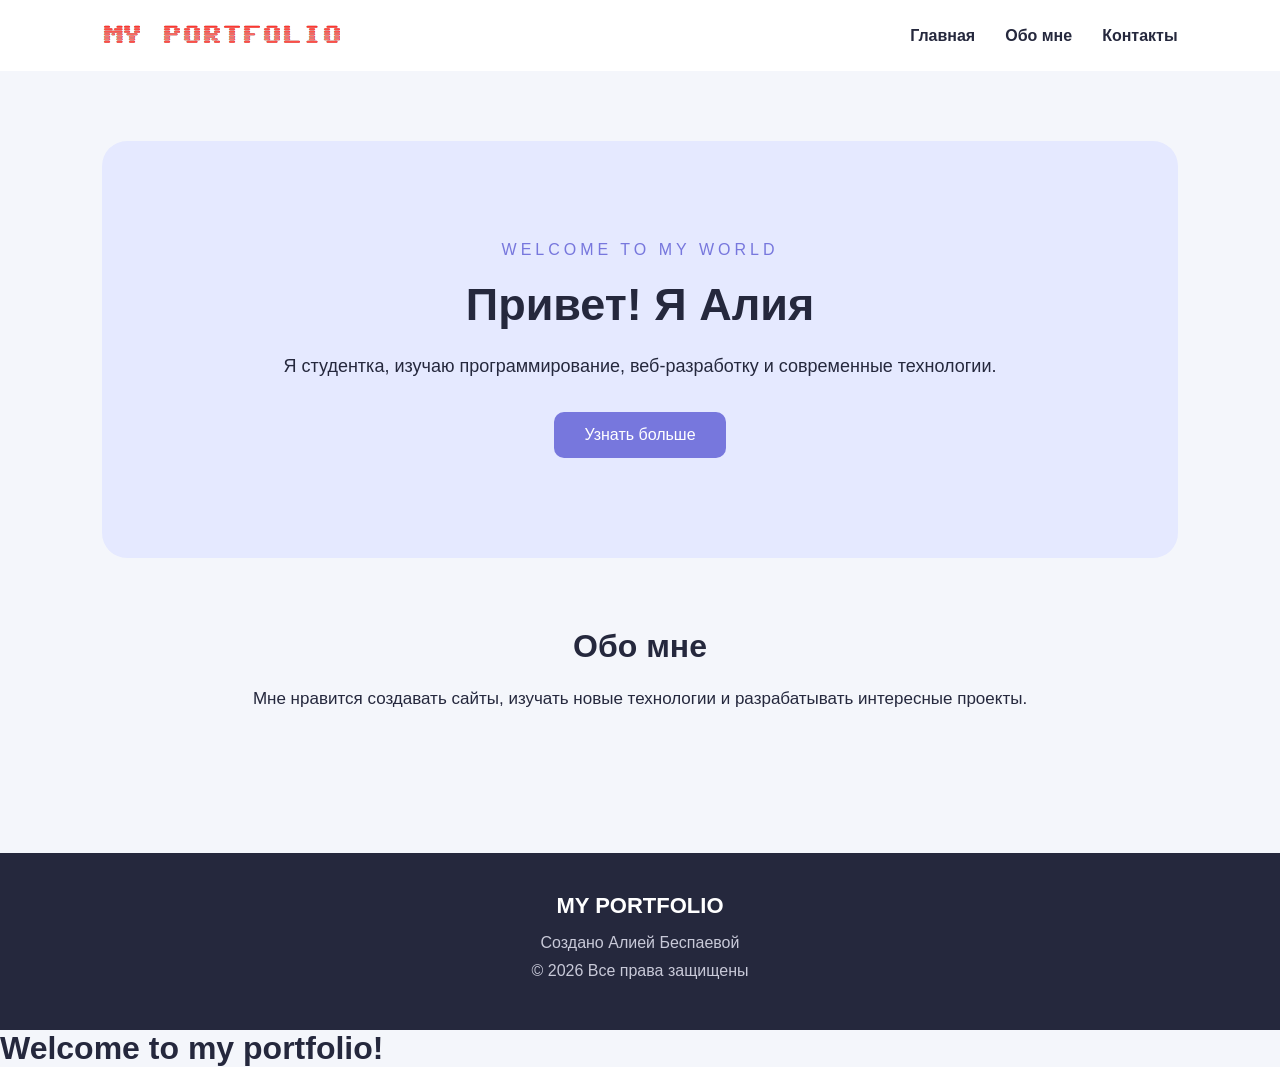
<file: index.html>
<!DOCTYPE html>
<html lang="ru">
<head>
   
    <meta charset="UTF-8">
    <meta name="viewport" content="width=device-width, initial-scale=1.0">
    <title>My Portfolio</title>
    <link rel="stylesheet" href="assets/css/style.css"> 
    <link rel="preconnect" href="https://fonts.googleapis.com">
<link rel="preconnect" href="https://fonts.gstatic.com" crossorigin>
<link href="https://fonts.googleapis.com/css2?family=Sixtyfour+Convergence&display=swap" rel="stylesheet">
</head>
<body>
<header class="header">
    <div class="logo">MY PORTFOLIO</div>

    <nav class="navigation">
        <a href="#home">Главная</a>
        <a href="#about">Обо мне</a>
        <a href="#contacts">Контакты</a>
    </nav>
</header>
<main id="home" class="main">

    <section class="hero">
        <p class="subtitle">WELCOME TO MY WORLD</p>

        <h1>Привет! Я Алия</h1>

        <p class="description">
            Я студентка, изучаю программирование,
            веб-разработку и современные технологии.
        </p>

        <a href="#about" class="button">Узнать больше</a>
    </section>

    <section id="about" class="about">
        <h2>Обо мне</h2>

        <p>
            Мне нравится создавать сайты, изучать новые технологии
            и разрабатывать интересные проекты.
        </p>
    </section>

</main>
<footer id="contacts" class="footer">

    <h3>MY PORTFOLIO</h3>

    <p>Создано Алией Беспаевой</p>

    <p>© 2026 Все права защищены</p>

</footer>
    <h1>Welcome to my portfolio!</h1>
<script src="assets/js/main.js"></script>
</body>
</html>
</file>
<file: assets/css/style.css>
:root {
    box-sizing: border-box;
    font-size: 16px;
}

* {
    padding: 0;
    margin: 0;
    box-sizing: inherit;
}
body {
    font-family: Arial, sans-serif;
    background-color: #f4f6fb;
    color: #25283d;
}

.header {
    display: flex;
    justify-content: space-between;
    align-items: center;
    padding: 25px 8%;
    background-color: #ffffff;
}

.logo {
    font-family: "Sixtyfour Convergence", sans-serif;
    font-size: 20px;
}

.navigation {
    display: flex;
    gap: 30px;
}

.navigation a {
    text-decoration: none;
    color: #25283d;
    font-weight: bold;
}

.navigation a:hover {
    color: #7777dd;
}
.main {
    padding: 70px 8%;
}

.hero {
    text-align: center;
    padding: 100px 20px;
    background-color: #e5e9ff;
    border-radius: 25px;
}

.subtitle {
    color: #7777dd;
    letter-spacing: 4px;
    margin-bottom: 20px;
}

.hero h1 {
    font-size: 45px;
    margin-bottom: 20px;
}

.description {
    font-size: 18px;
    line-height: 1.7;
    margin-bottom: 30px;
}

.button {
    display: inline-block;
    background-color: #7777dd;
    color: white;
    padding: 14px 30px;
    border-radius: 10px;
    text-decoration: none;
}

.button:hover {
    background-color: #5555bb;
}

.about {
    text-align: center;
    padding: 70px 20px;
}

.about h2 {
    font-size: 32px;
    margin-bottom: 20px;
}

.about p {
    font-size: 17px;
    line-height: 1.7;
}
.footer {
    text-align: center;
    background-color: #25283d;
    color: white;
    padding: 40px 20px;
}

.footer h3 {
    font-size: 22px;
    margin-bottom: 15px;
}

.footer p {
    margin: 10px 0;
    color: #c8c9d8;
}
</file>
